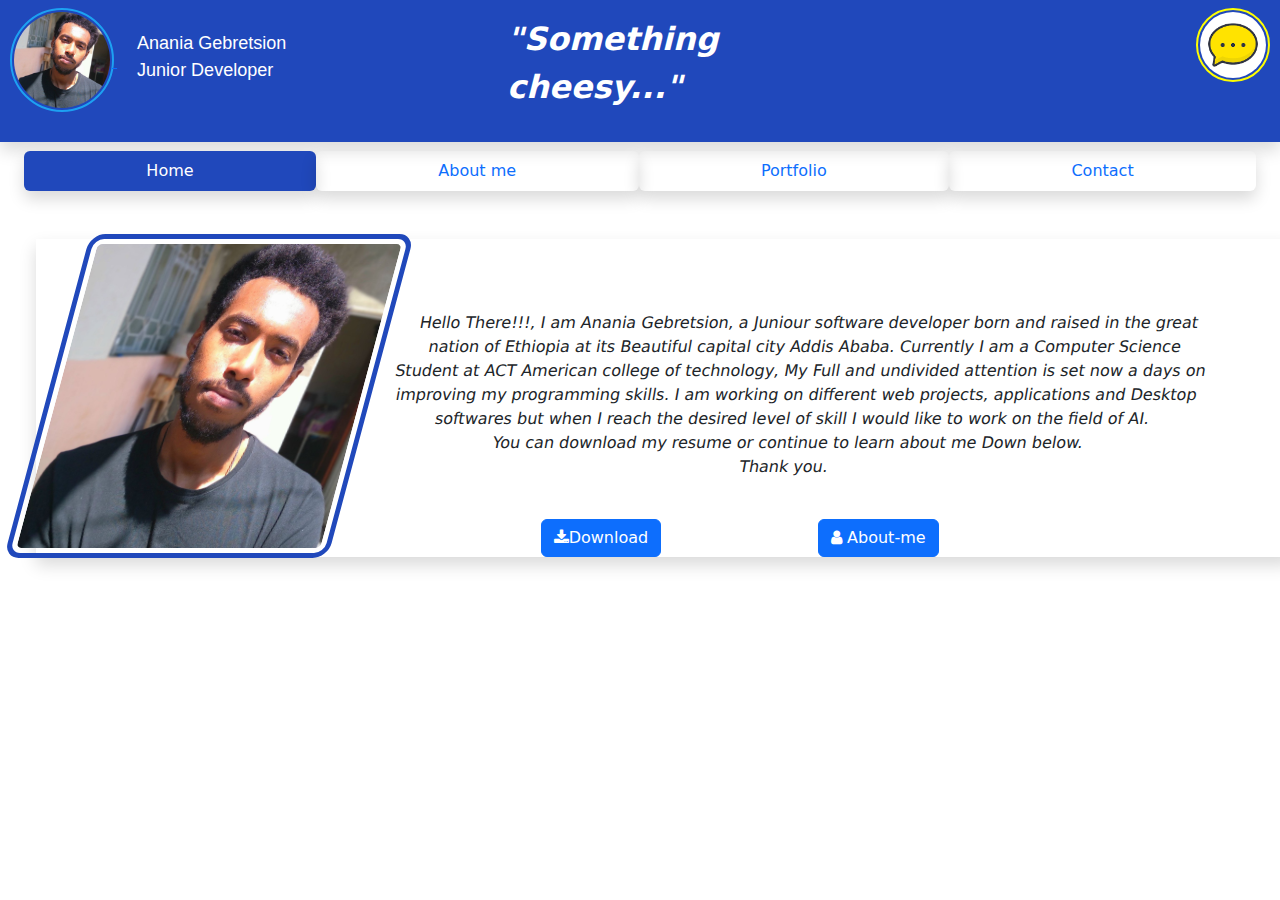
<file: index.html>
<!DOCTYPE html>
<html lang="en">

<head>
    <meta charset="utf-8">
    <meta name="viewport" content="width=device-width, initial-scale=1">
    <link rel="stylesheet" href="navvv.css">

    <title>Home</title>
    <link href="https://cdn.jsdelivr.net/npm/bootstrap@5.0.2/dist/css/bootstrap.min.css" rel="stylesheet">
    <link rel="stylesheet" href="https://cdnjs.cloudflare.com/ajax/libs/font-awesome/4.7.0/css/font-awesome.min.css">

</head>

<body>
    <header>
        <div class="shadow topbar container-fluid ">
            <div class="row">
            <div class="probar  col " >
                <a href="index.html">
                    <img src="propic.jpg" class="propic" alt="profile Image">
                </a>
                <p class="text">
                    Anania Gebretsion<br>
                    Junior Developer
                </p>
            </div>
                <div class="quote col-lg-3 col-md-1">
                   <blockquote>"Something cheesy..."</blockquote> 
                </div>
          <div class="col message">
            <a href="contact.html">
                <img src="message.png" class="messagepic"  alt="">
            </a>
          </div>
        </div>
        </div>
        <div class="m-4">
            <nav class=" nav nav-pills nav-fill ">

    <a href="index.html" class="shadow nav-item nav-link active" style="background-color: #2048bb;">Home</a>
                <a href="aboutme.html" class="shadow nav-item nav-link">About me</a>
                <a href="portfolio.html" class="shadow nav-item nav-link">Portfolio</a>
                <a href="contact.html" class="shadow nav-item nav-link">Contact</a>
            </nav>
        </div>
    </header>
    <div my-sm-3>
<br>
    </div>
    <main class="">
       <div class="container-fluid ">
        
            <div class="row ">

                <div class="clearfix mx-4">
            <img src="propic.jpg" class=" col-7 col-sm-3 mx-md-4  float-md-start mx-auto d-block mb-3 ms-md-3 photo" alt="...">
          <div class="col ml-4 pt-sm-5 px-md-4 shadow border-dark">
            <p class="paragraph">
                <br> Hello There!!!, I am Anania Gebretsion, a Juniour software developer born and raised in the great nation of Ethiopia at its Beautiful capital city Addis 
                Ababa. Currently I am a Computer Science Student at ACT American college of technology, My Full and undivided attention is set now a days on improving my programming skills.
                I am working on different web projects, applications and Desktop softwares but when I reach the desired level of skill I would like to work on the field of AI.<br>
                You can download my resume or continue to  learn about me  Down below. <br>Thank you. <br><br>
            </p>
            <div class="container">
                <div class="row justify-content-center">
                    <div class="col-4">

                <!-- <button class="btn" href="Anania Gebretsion.pdf"><i class="fa fa-download"></i> Download</button> -->
                <a href="Anania Gebretsion.pdf" class="btn btn-primary"><i class="fa fa-download"></i>Download</a>
                    </div>
                    <div class="col-4">
                        <a href="aboutme.html" class="btn btn-primary"><i class="fa fa-user" aria-hidden="true"></i>
                        </i>About-me</a>
                    </div>
                </div>
            </div>
        </div>
    </div>
          </div>
          </div>
        <!-- <div class="row  ">
            <div class="col-4 mx-3 px-2 clearfix" >
                <img src="propic.jpg" class="shadow img-fluid photo  " alt="">
            </div>
            <div class="paragraph col mx-lg-4 mx-md-3 mx-sm-0 px-3">
                <p> 
                    magnam dolore rem ea natus et, quasi labore quaerat dicta eos ipsa cupiditate voluptate! Quaerat a
                    autem, eos eveniet cupiditate nostrum. Lorem ipsum dolor sit, amet consectetur adipisicing elit.
                    Placeat dicta eos perspiciatis nisi, alias debitis asperiores reiciendis obcaecati fuga, sit
                    voluptas tempore illo pariatur blanditiis laboriosam animi similique, reprehenderit numquam. Lorem
                    ipsum dolor sit amet consectetur adipisicing elit. A et neque illo doloribus, quidem natus assumenda
                    fugiat similique! Expedita 
                </p>
            </div>
        </div> -->
       </div>
    </main>
</body>
<script src="https://cdn.jsdelivr.net/npm/bootstrap@5.0.2/dist/js/bootstrap.bundle.min.js"></script>

</html>
</file>
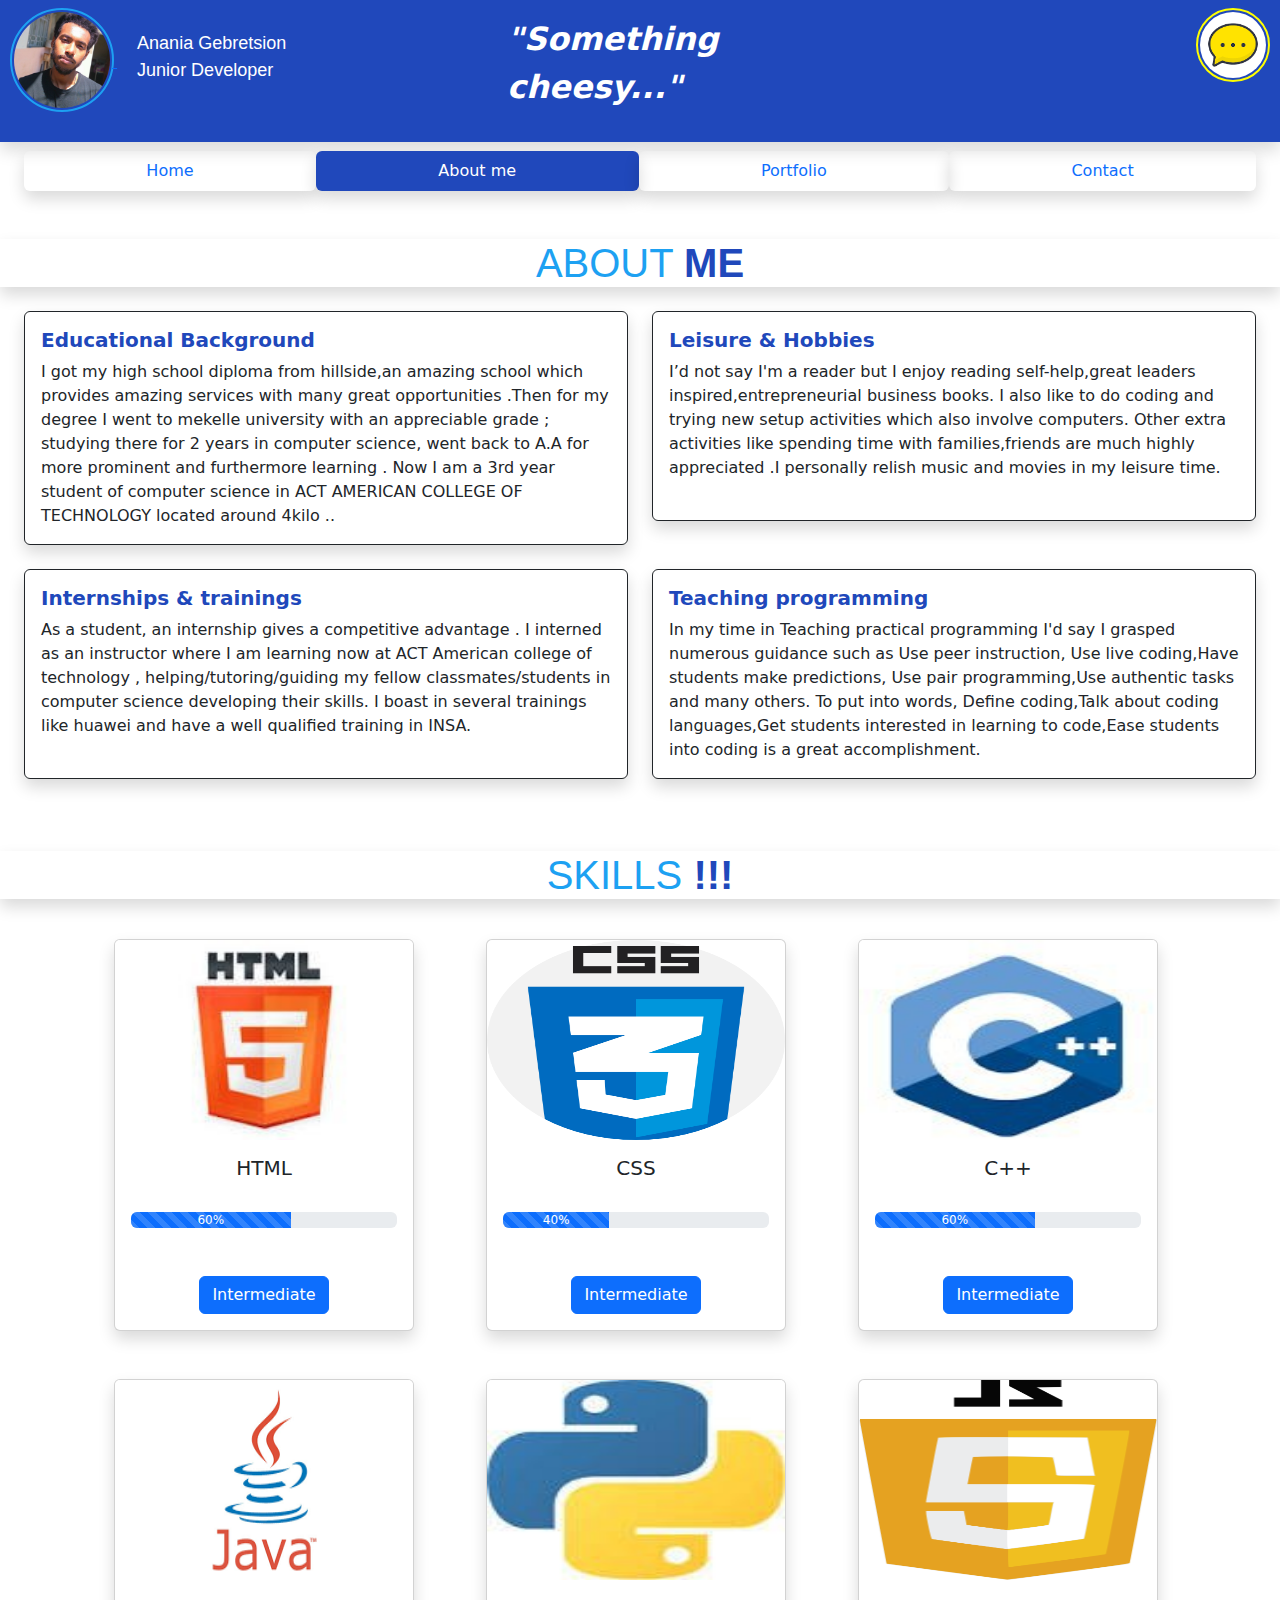
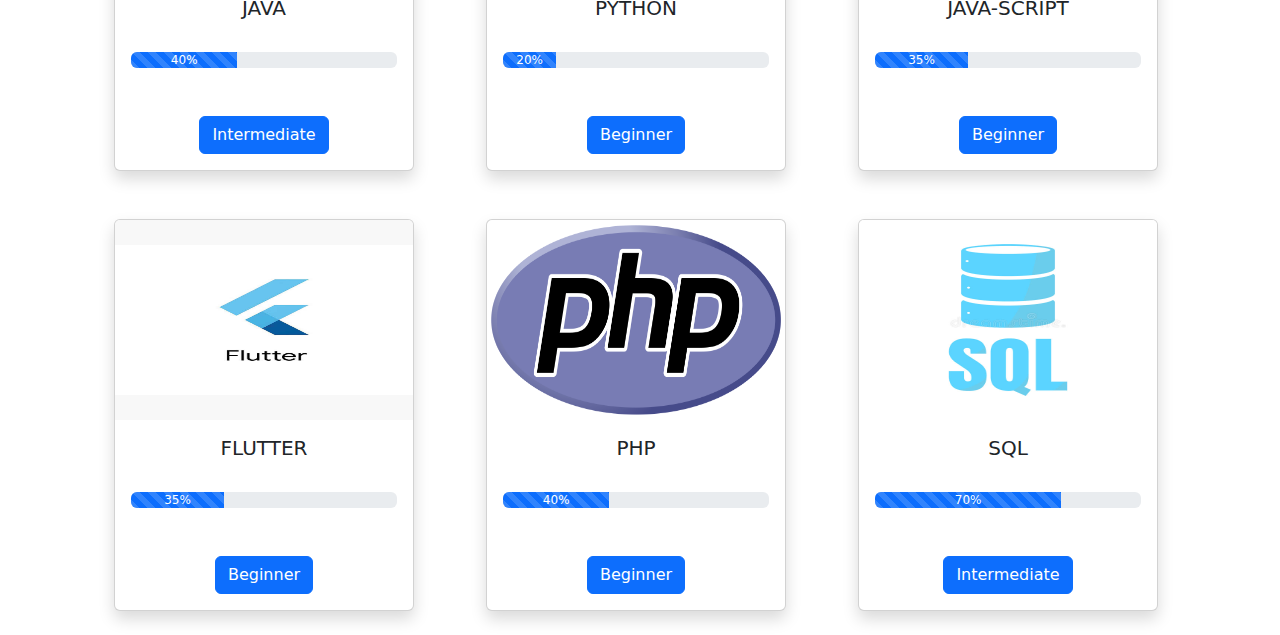
<file: aboutme.html>
<!DOCTYPE html>
<html lang="en">
<head>
    <meta charset="UTF-8">
    <meta http-equiv="X-UA-Compatible" content="IE=edge">
    <meta name="viewport" content="width=device-width, initial-scale=1.0">
    <link rel="stylesheet" href="navvv.css">
    <link href="https://cdn.jsdelivr.net/npm/bootstrap@5.0.2/dist/css/bootstrap.min.css" rel="stylesheet">

    <title>Document</title>
</head>
<body>
    <header>
        <div class="shadow topbar container-fluid ">
            <div class="row">
            <div class="probar  col " >
                <a href="index.html">
                    <img src="propic.jpg" class="propic" alt="profile Image">
                </a>
                <p class="text">
                    Anania Gebretsion<br>
                    Junior Developer
                </p>
            </div>
                <div class="quote col-lg-3 col-md-1">
                   <blockquote>"Something cheesy..."</blockquote> 
                </div>
                <div class="col message">
                    <a href="contact.html">
                        <img src="message.png" class="messagepic"  alt="">
                    </a>
                  </div>
          
        </div>
        </div>
        <div class="m-4">
            <nav class=" nav nav-pills nav-fill mynav">

    <a href="index.html" class="shadow nav-item nav-link" >Home</a>
                <a href="aboutme.html" class="shadow nav-item nav-link active"style="background-color: #2048bb;">About me</a>
                <a href="portfolio.html" class="shadow nav-item nav-link">Portfolio</a>
                <a href="contact.html" class="shadow nav-item nav-link">Contact</a>
            </nav>
        </div>
    </header>  
    <br>
<div class="container-fluid abouttext shadow">
    <h1><span class="aboutt">ABOUT</span>  <span class="me">ME</span> </h1>
</div>

    <div class="m-4">
        <div class="row">

            <div class="col-6">
                <div class="card shadow border-dark mb-4">
                    <div class="card-body text-dark">
                        <h5 class="card-title"><span class="me">Educational Background</span> </h5>
                        <p class="card-text"> I got my high school diploma from hillside,an amazing school which provides amazing services with many great opportunities  .Then for my degree I went to mekelle university with an appreciable grade ; studying there for 2 years in computer science, went back to A.A for more prominent and furthermore learning . Now I am a 3rd year student of computer science in ACT AMERICAN COLLEGE OF TECHNOLOGY located around 4kilo ..</p>
                    </div>
                </div>
            </div>
          
            <div class="col-6">
                <div class="card shadow border-dark mb-4">
                    <div class="card-body text-dark">
                        <h5 class="card-title"><span class="me"> Leisure & Hobbies</span></h5>
                        <p class="card-text"> I’d not say I'm a reader but I enjoy reading self-help,great leaders inspired,entrepreneurial business books. I also like to do coding and trying new setup activities which also involve computers. Other extra  activities like spending time with families,friends are much highly appreciated .I personally relish music and movies in my leisure time. <br><br></p>
                    </div>
                </div>
            </div>

            <div class="col-6">
                <div class="card shadow border-dark mb-4">
                    <div class="card-body text-dark">
                        <h5 class="card-title"><span class="me">Internships & trainings</span> </h5>
                        <p class="card-text">As a student, an internship gives a competitive advantage . I interned as an instructor where I am learning now at ACT American college of technology , helping/tutoring/guiding my fellow classmates/students in computer science developing their skills. I boast in several trainings like huawei and have a well qualified training in INSA. <br><br></p>
                    </div>
                </div>
            </div>
            
            <div class="col-6">
                <div class="card shadow border-dark mb-4">
                    <div class="card-body text-dark">
                        <h5 class="card-title"><span class="me"> Teaching programming</span></h5>
                        <p class="card-text">In my time in Teaching practical programming I'd say I grasped numerous guidance  such as Use peer instruction, Use live coding,Have students make predictions, Use pair programming,Use authentic tasks and many others. To put into words, Define coding,Talk about coding languages,Get students interested in learning to code,Ease students into coding is a great accomplishment.</p>
                    </div>
                </div>
            </div>
           
        </div>
    </div>


<br>
    <div class="shadow container-fluid abouttext">
        <h1><span class="aboutt">Skills</span>  <span class="me">!!!</span> </h1>
    </div><br>




    <div class="container-sm">
<div class="row  g-3 justify-content-md-center mx-auto">
    <div class="m-4 col">
        <div class="shadow card" style="width: 300px;">
            <img src="photo_2022-04-10_18-20-42.jpg"height="200rem" class="card-img-top" alt="Sample Image">
            <div class="card-body text-center">
                <h5 class="card-title"><span>HTML</span></h5><br>
                <div class="progress">
                    <div class="progress-bar progress-bar-striped progress-bar-animated" style="width: 60%">60%</div>
                </div><br><br>
                
                <a href="#" class="btn btn-primary">Intermediate</a>
            </div>
        </div>
    </div>

    <div class="m-4 col ">
        <div class="shadow card" style="width: 300px;">
            <img src="css.png" height="200rem" class="card-img-top" alt="Sample Image">
            <div class="card-body text-center">
                <h5 class="card-title"><span>CSS</span></h5>
                <br>
                <div class="progress">
                    <div class="progress-bar progress-bar-striped progress-bar-animated" style="width: 40%">40%</div>
                </div><br><br>                <a href="#" class="btn btn-primary">Intermediate</a>
            </div>
        </div>
    </div>
    <div class="m-4 col">
        <div class="shadow card" style="width: 300px;">
            <img src="c++.jpg"height="200rem" class="card-img-top" alt="Sample Image">
            <div class="card-body text-center">
                <h5 class="card-title"><span>C++</span></h5>
                <br>
                <div class="progress">
                    <div class="progress-bar progress-bar-striped progress-bar-animated" style="width: 60%">60%</div>
                </div><br><br>                <a href="#" class="btn btn-primary">Intermediate</a>
            </div>
        </div>
    </div>
    <div class="m-4 col">
        <div class="shadow card" style="width: 300px;">
            <img src="java.png"height="200rem" class="card-img-top" alt="Sample Image">
            <div class="card-body text-center">
                <h5 class="card-title"><span>JAVA</span></h5>
                <br>
                <div class="progress">
                    <div class="progress-bar progress-bar-striped progress-bar-animated" style="width: 40%">40%</div>
                </div><br><br>                <a href="#" class="btn btn-primary">Intermediate</a>
            </div>
        </div>
    </div>
    <div class="m-4 col">
        <div class="shadow card" style="width: 300px;">
            <img src="photo_2022-04-10_18-20-41.jpg"height="200rem" class="card-img-top" alt="Sample Image">
            <div class="card-body text-center">
                <h5 class="card-title"><span>PYTHON</span></h5>
                <br>
                <div class="progress">
                    <div class="progress-bar progress-bar-striped progress-bar-animated" style="width: 20%">20%</div>
                </div><br><br>                <a href="#" class="btn btn-primary">Beginner</a>
            </div>
        </div>
    </div>
    <div class="m-4 col">
        <div class="shadow card" style="width: 300px;">
            <img src="js.png"height="200rem" class="card-img-top" alt="Sample Image">
            <div class="card-body text-center">
                <h5 class="card-title"><span>JAVA-SCRIPT</span></h5>
                <br>
                <div class="progress">
                    <div class="progress-bar progress-bar-striped progress-bar-animated" style="width: 35%">35%</div>
                </div><br><br>                <a href="#" class="btn btn-primary">Beginner</a>
            </div>
        </div>
    </div>
    <div class="m-4 col">
        <div class="shadow card" style="width: 300px;">
            <img src="flutter.jpg"height="200rem" class="card-img-top" alt="Sample Image">
            <div class="card-body text-center">
                <h5 class="card-title"><span>FLUTTER</span></h5>
                <br>
                <div class="progress">
                    <div class="progress-bar progress-bar-striped progress-bar-animated" style="width: 35%">35%</div>
                </div><br><br>                <a href="#" class="btn btn-primary">Beginner</a>
            </div>
        </div>
    </div>
    <div class="m-4 col">
        <div class="shadow card" style="width: 300px;">
            <img src="php.png"height="200rem" class="card-img-top" alt="Sample Image">
            <div class="card-body text-center">
                <h5 class="card-title"><span>PHP</span></h5>
                <br>
                <div class="progress">
                    <div class="progress-bar progress-bar-striped progress-bar-animated" style="width: 40%">40%</div>
                </div><br><br>                <a href="#" class="btn btn-primary">Beginner</a>
            </div>
        </div>
    </div>

    <div class="m-4 col">
        <div class="shadow card" style="width: 300px;">
            <img src="sql2.jpg"height="200rem" class="card-img-top" alt="Sample Image">
            <div class="card-body text-center">
                <h5 class="card-title"><span>SQL</span></h5>
                <br>
                <div class="progress">
                    <div class="progress-bar progress-bar-striped progress-bar-animated" style="width: 70%">70%</div>
                </div><br><br>                <a href="#" class="btn btn-primary">Intermediate</a>
            </div>
        </div>
    </div>

</div>
</div>
    <script src="https://cdn.jsdelivr.net/npm/bootstrap@5.0.2/dist/js/bootstrap.bundle.min.js"></script>
</body>
</html>
</file>
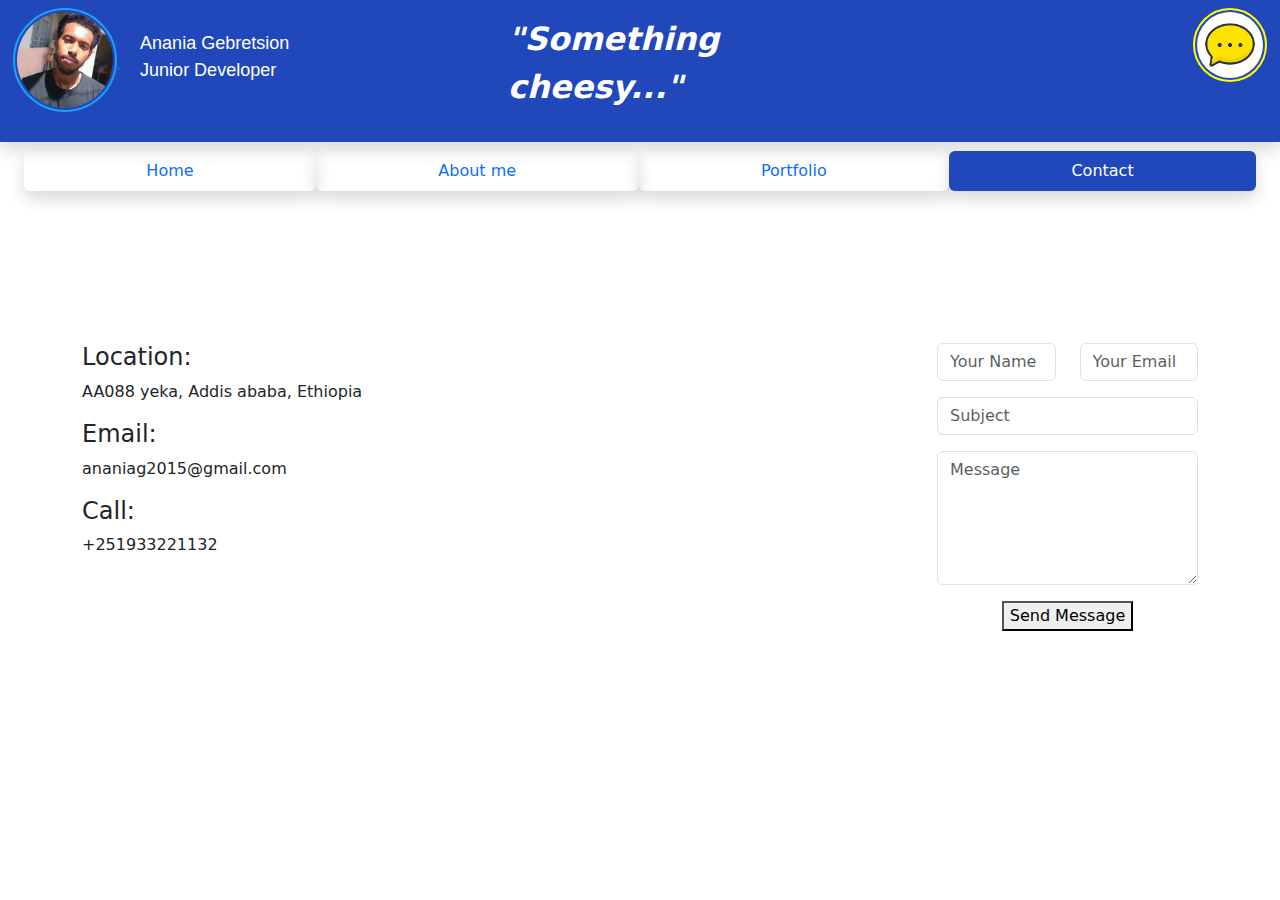
<file: contact.html>
<!DOCTYPE html>
<html lang="en">
<head>
    <meta charset="UTF-8">
    <title>contact me</title>
    <link href="https://cdn.jsdelivr.net/npm/bootstrap@5.1.3/dist/css/bootstrap.min.css" rel="stylesheet">
    <link rel="stylesheet" href="navvv.css">
    <style>
        

        .bg {
           
        }

        .ppp {
            padding-right: 30px;
        }

        .fon {
            color: green;
        }
    </style>
</head>
<body class="bg">
        <header>
            <div class="shadow topbar container-fluid ">
                <div class="row">
                <div class="probar  col " >
                    <a href="index.html">
                        <img src="propic.jpg" class="propic" alt="profile Image">
                    </a>
                    <p class="text">
                        Anania Gebretsion<br>
                        Junior Developer
                    </p>
                </div>
                    <div class="quote col-lg-3 col-md-1">
                       <blockquote>"Something cheesy..."</blockquote> 
                    </div>
              <div class="col message">
                <a href="contact.html">
                    <img src="message.png" class="messagepic"  alt="">
                </a>
              </div>
            </div>
            </div>
            <div class="m-4">
                <nav class=" nav nav-pills nav-fill ">
    
        <a href="index.html" class="shadow nav-item nav-link " >Home</a>
                    <a href="aboutme.html" class="shadow nav-item nav-link">About me</a>
                    <a href="portfolio.html" class="shadow nav-item nav-link">Portfolio</a>
                    <a href="contact.html" class="shadow nav-item nav-link active" style="background-color: #2048bb;">Contact</a>
                </nav>
            </div>
        </header>
        <div my-sm-3>
    <br>
        </div>
        


        <section id="contact" class="contact">
            <div class="container pt-5" data-aos="fade-up">
      
              <div class="section-title align-items-center">
                <h2></h2>
              </div>
      
              <div class="row mt-1 pt-5">
      
                <div class="col-lg-4">
                  <div class="info">
                    <div class="address">
                      
                      <h4>Location:</h4>
                      <p>AA088 yeka, Addis ababa, Ethiopia</p>
                    </div>
      
                    <div class="email">
                      <i class="bi bi-envelope"></i>
                      <h4>Email:</h4>
                      <p>ananiag2015@gmail.com</p>
                    </div>
      
                    <div class="phone">
                      
                      <h4>Call:</h4>
                      <p>+251933221132</p>
                    </div>
      
                  </div>
      
                </div>
    
    
    
    
                <div class="col">
                    
                    <iframe class="col-sm-8" src="https://www.google.com/maps/embed?pb=!1m18!1m12!1m3!1d126136.17923455565!2d38.71273242253717!3d8.90229900668382!2m3!1f0!2f0!3f0!3m2!1i1024!2i768!4f13.1!3m3!1m2!1s0x164b837570f9a759%3A0x8232b0c0b8fdf46d!2sAkaki%20Kality%2C%20Addis%20Ababa!5e0!3m2!1sen!2set!4v1649189322248!5m2!1sen!2set" height="450" style="border:0;" allowfullscreen="" loading="lazy" referrerpolicy="no-referrer-when-downgrade"></iframe>
                  </div>
    
    
    
    
      
                <div class="col-lg-3 mt-5 mt-lg-0">
      
                  <form action="contact.php" method="post" role="form" class="php-email-form">
                    <div class="row">
                      <div class="col-md-6 form-group">
                        <input type="text" name="name" class="form-control" id="name" placeholder="Your Name" required="">
                      </div>
                      <div class="col-md-6 form-group mt-3 mt-md-0">
                        <input type="email" class="form-control" name="email" id="email" placeholder="Your Email" required="">
                      </div>
                    </div>
                    <div class="form-group mt-3">
                      <input type="text" class="form-control" name="subject" id="subject" placeholder="Subject" required="">
                    </div>
                    <div class="form-group mt-3">
                      <textarea class="form-control" name="message" rows="5" placeholder="Message" required=""></textarea>
                    </div>
                    
                    <div class="text-center pt-3"><button type="submit">Send Message</button></div>
                  </form>
      
                </div>
      
              </div>
      
            </div>
          </section>
</body>
</html>
</file>
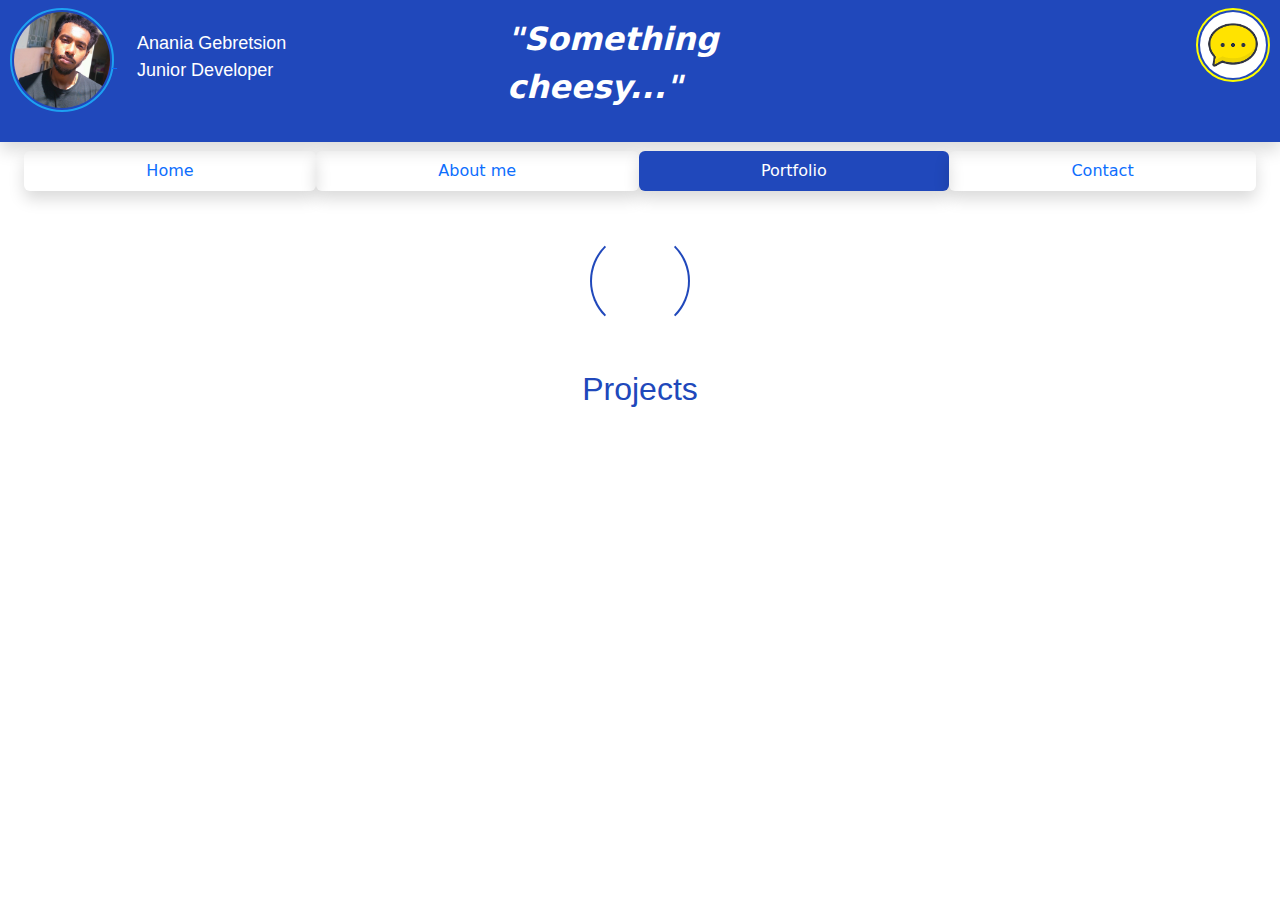
<file: portfolio.html>
<!DOCTYPE html>
<html>



<head>



<title>Portfolio</title>


<meta http-equiv="content-type" content="text/html; charset=UTF-8" />
    <script src="app.js"></script>

    <link rel="stylesheet" type="text/css" href="style.css" />

    <link rel="stylesheet" href="navvv.css">
    <link href="https://cdn.jsdelivr.net/npm/bootstrap@5.0.2/dist/css/bootstrap.min.css" rel="stylesheet">
    <link rel="stylesheet" href="https://cdnjs.cloudflare.com/ajax/libs/font-awesome/4.7.0/css/font-awesome.min.css">



</head>

<body>
    <header>
        <div class="shadow topbar container-fluid ">
            <div class="row">
            <div class="probar  col " >
                <a href="index.html">
                    <img src="propic.jpg" class="propic" alt="profile Image">
                </a>
                <p class="text">
                    Anania Gebretsion<br>
                    Junior Developer
                </p>
            </div>
                <div class="quote col-lg-3 col-md-1">
                   <blockquote>"Something cheesy..."</blockquote> 
                </div>
          <div class="col message">
            <a href="contact.html">
                <img src="message.png" class="messagepic"  alt="">
            </a>
          </div>
        </div>
        </div>
        <div class="m-4">
            <nav class=" nav nav-pills nav-fill ">

    <a href="index.html" class="shadow nav-item nav-link " >Home</a>
                <a href="aboutme.html" class="shadow nav-item nav-link">About me</a>
                <a href="portfolio.html" class="shadow nav-item nav-link active" style="background-color: #2048bb;">Portfolio</a>
                <a href="contact.html" class="shadow nav-item nav-link">Contact</a>
            </nav>
        </div>
    </header>


<main>

    <div class="loading-container">
        
        <div class="loading"></div>
        <div id="loading-text">Coming Soon</div>

    </div>
    
    <!--// Link Attribution -->
    <a href="http://phoenixdesignset.com/" title="domsammut.com" id="link">Projects</a>

</main>

</body>
</html>
</file>
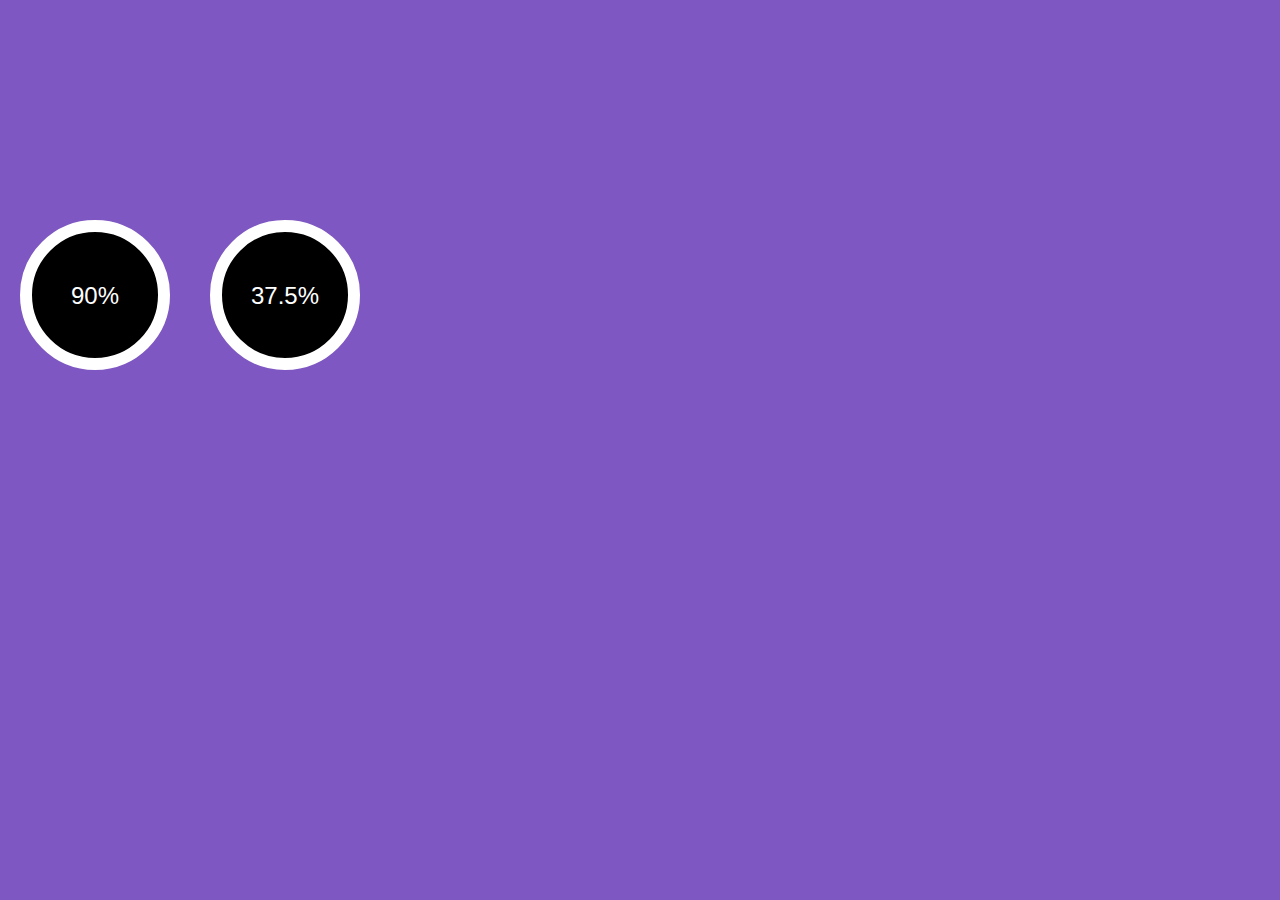
<file: progress.html>
<!DOCTYPE html>
<html lang="en">
<head>
    <meta charset="UTF-8">
    <meta http-equiv="X-UA-Compatible" content="IE=edge">
    <meta name="viewport" content="width=device-width, initial-scale=1.0">
    <link href="//maxcdn.bootstrapcdn.com/bootstrap/3.3.0/css/bootstrap.min.css" rel="stylesheet" id="bootstrap-css">
    <link rel="stylesheet" href="pprogress.css">
    <script src="//maxcdn.bootstrapcdn.com/bootstrap/3.3.0/js/bootstrap.min.js"></script>
    <script src="//code.jquery.com/jquery-1.11.1.min.js"></script>
<!------ Include the above in your HEAD tag ---------->
    <title>Document</title>
</head>
<body>

    <div class="row d-flex justify-content-center mt-100">
        <div class="col-md-6">
            <div class="progress blue"> <span class="progress-left"> <span class="progress-bar"></span> </span> <span class="progress-right"> <span class="progress-bar"></span> </span>
                <div class="progress-value">90%</div>
            </div>
            <div class="progress yellow"> <span class="progress-left"> <span class="progress-bar"></span> </span> <span class="progress-right"> <span class="progress-bar"></span> </span>
                <div class="progress-value">37.5%</div>
            </div>
        </div>
    </div>

</body>

</html>
</file>
<file: navvv.css>
.topbar {
  padding: 15px;
  border: 0px solid #666;
  margin-top: 0px;
  margin-left: 0px;
  margin-right: 0px;
  margin-bottom: -15px;
 
  background-color: #2048bb;
}
.propic {
  width: 100px;
  height: 100px;
  margin-top: -5px;
  border-radius: 100%;
  border: 2px solid transparent;
  outline: 2px solid #1da1f2;
}
.probar {
  text-align: left;

}
.text {
  display: inline-block;
  vertical-align: top;
  margin-left: 20px;
  margin-top: 15px;
  font-family: Arial;
  font-size: large;
  line-height: 150%;
  color: white;
}
.quote {
  display: inline-block;
  vertical-align: top;
margin-left: 30px;
  color: white;
  font-size: xx-large;
  text-align: left;
  font-weight: bolder;
  font-style: italic;
}
.nav-item nav-link active {
  background-color: #2048bb;
}



.aboutme {
  display: inline-block;
  margin-left: 50px;
}

/* top part including the nav bar ends here */

.parallelogram {
  width: 400px;
  height: 450px;
  transform: skew(-15deg);
  background-color: #2048bb;
  margin-left: 60px;
  shape-outside: margin-box;
  border-radius: 10px;
}
.photo {
  transform: skew(-15deg);
margin-left:30px;
border-color: #2048bb;
border: 5px solid transparent;
  border-radius: 10px;
margin-right: 5px;
outline: 5px solid #2048bb;

}
.paragraph{
  transform: skew(-10deg);
text-align: center;
margin-right: 5%;
padding-right: 5px;
}
.about{
  transform: skew(-15deg);
margin-left:10px;
}
.abouttext{
  font-size: 110px;
  text-align: center;
  font-weight: bold;
  color: #666;
  box-sizing: border-box;
  text-transform: uppercase;
  font-family: 'Poppins', sans-serif;
}
.me{
  color: #2048bb;
  font-weight: bold;
}
.card1{
  
  border-color: #2048bb;
border: 5px solid transparent;
}
.aboutt{
color: #1da1f2;
}
.messagepic{
  width: 70px;
  height: 70px;
  margin-top: -5px;
  border-radius: 100%;
  border: 2px solid transparent;
  outline: 2px solid yellow;
}
.message{
 text-align: right;
}
</file>
<file: style.css>
#link {color: #2048bb;display:block;font: xx-large "Helvetica Neue", Helvetica, Arial, sans-serif;text-align:center; text-decoration: none;}
#link:hover {color: #CCCCCC}

#link, #link:hover {-webkit-transition: color 0.5s ease-out;-moz-transition: color 0.5s ease-out;-ms-transition: color 0.5s ease-out;-o-transition: color 0.5s ease-out;transition: color 0.5s ease-out;}

/** BEGIN CSS **/
        body {background:#2048bb;}
        @keyframes rotate-loading {
            0%  {transform: rotate(0deg);-ms-transform: rotate(0deg); -webkit-transform: rotate(0deg); -o-transform: rotate(0deg); -moz-transform: rotate(0deg);}
            100% {transform: rotate(360deg);-ms-transform: rotate(360deg); -webkit-transform: rotate(360deg); -o-transform: rotate(360deg); -moz-transform: rotate(360deg);}
        }

        @-moz-keyframes rotate-loading {
            0%  {transform: rotate(0deg);-ms-transform: rotate(0deg); -webkit-transform: rotate(0deg); -o-transform: rotate(0deg); -moz-transform: rotate(0deg);}
            100% {transform: rotate(360deg);-ms-transform: rotate(360deg); -webkit-transform: rotate(360deg); -o-transform: rotate(360deg); -moz-transform: rotate(360deg);}
        }

        @-webkit-keyframes rotate-loading {
            0%  {transform: rotate(0deg);-ms-transform: rotate(0deg); -webkit-transform: rotate(0deg); -o-transform: rotate(0deg); -moz-transform: rotate(0deg);}
            100% {transform: rotate(360deg);-ms-transform: rotate(360deg); -webkit-transform: rotate(360deg); -o-transform: rotate(360deg); -moz-transform: rotate(360deg);}
        }

        @-o-keyframes rotate-loading {
            0%  {transform: rotate(0deg);-ms-transform: rotate(0deg); -webkit-transform: rotate(0deg); -o-transform: rotate(0deg); -moz-transform: rotate(0deg);}
            100% {transform: rotate(360deg);-ms-transform: rotate(360deg); -webkit-transform: rotate(360deg); -o-transform: rotate(360deg); -moz-transform: rotate(360deg);}
        }

        @keyframes rotate-loading {
            0%  {transform: rotate(0deg);-ms-transform: rotate(0deg); -webkit-transform: rotate(0deg); -o-transform: rotate(0deg); -moz-transform: rotate(0deg);}
            100% {transform: rotate(360deg);-ms-transform: rotate(360deg); -webkit-transform: rotate(360deg); -o-transform: rotate(360deg); -moz-transform: rotate(360deg);}
        }

        @-moz-keyframes rotate-loading {
            0%  {transform: rotate(0deg);-ms-transform: rotate(0deg); -webkit-transform: rotate(0deg); -o-transform: rotate(0deg); -moz-transform: rotate(0deg);}
            100% {transform: rotate(360deg);-ms-transform: rotate(360deg); -webkit-transform: rotate(360deg); -o-transform: rotate(360deg); -moz-transform: rotate(360deg);}
        }

        @-webkit-keyframes rotate-loading {
            0%  {transform: rotate(0deg);-ms-transform: rotate(0deg); -webkit-transform: rotate(0deg); -o-transform: rotate(0deg); -moz-transform: rotate(0deg);}
            100% {transform: rotate(360deg);-ms-transform: rotate(360deg); -webkit-transform: rotate(360deg); -o-transform: rotate(360deg); -moz-transform: rotate(360deg);}
        }

        @-o-keyframes rotate-loading {
            0%  {transform: rotate(0deg);-ms-transform: rotate(0deg); -webkit-transform: rotate(0deg); -o-transform: rotate(0deg); -moz-transform: rotate(0deg);}
            100% {transform: rotate(360deg);-ms-transform: rotate(360deg); -webkit-transform: rotate(360deg); -o-transform: rotate(360deg); -moz-transform: rotate(360deg);}
        }

        @keyframes loading-text-opacity {
            0%  {opacity: 0}
            20% {opacity: 0}
            50% {opacity: 1}
            100%{opacity: 0}
        }

        @-moz-keyframes loading-text-opacity {
            0%  {opacity: 0}
            20% {opacity: 0}
            50% {opacity: 1}
            100%{opacity: 0}
        }

        @-webkit-keyframes loading-text-opacity {
            0%  {opacity: 0}
            20% {opacity: 0}
            50% {opacity: 1}
            100%{opacity: 0}
        }

        @-o-keyframes loading-text-opacity {
            0%  {opacity: 0}
            20% {opacity: 0}
            50% {opacity: 1}
            100%{opacity: 0}
        }
        .loading-container,
        .loading {
            height: 100px;
            position: relative;
            width: 100px;
            border-radius: 100%;
        }


        .loading-container { margin: 40px auto }

        .loading {
            border: 2px solid transparent;
            border-color: transparent #2048bb transparent #2048bb;
            -moz-animation: rotate-loading 1.5s linear 0s infinite normal;
            -moz-transform-origin: 50% 50%;
            -o-animation: rotate-loading 1.5s linear 0s infinite normal;
            -o-transform-origin: 50% 50%;
            -webkit-animation: rotate-loading 1.5s linear 0s infinite normal;
            -webkit-transform-origin: 50% 50%;
            animation: rotate-loading 1.5s linear 0s infinite normal;
            transform-origin: 50% 50%;
        }

        .loading-container:hover .loading {
            border-color: transparent #2048bb transparent #2048bb;
        }
        .loading-container:hover .loading,
        .loading-container .loading {
            -webkit-transition: all 0.5s ease-in-out;
            -moz-transition: all 0.5s ease-in-out;
            -ms-transition: all 0.5s ease-in-out;
            -o-transition: all 0.5s ease-in-out;
            transition: all 0.5s ease-in-out;
        }

        #loading-text {
            -moz-animation: loading-text-opacity 2s linear 0s infinite normal;
            -o-animation: loading-text-opacity 2s linear 0s infinite normal;
            -webkit-animation: loading-text-opacity 2s linear 0s infinite normal;
            animation: loading-text-opacity 2s linear 0s infinite normal;
            color: #2048bb;
            font-family: "Helvetica Neue, "Helvetica", ""arial";
            font-size: 10px;
            font-weight: bold;
            margin-top: 45px;
            opacity: 0;
            position: absolute;
            text-align: center;
            text-transform: uppercase;
            top: 0;
            width: 100px;
        }
</file>
<file: pprogress.css>
body {
    background-color: #7E57C2
}

.mt-100 {
    margin-top: 200px
}

.progress {
    width: 150px;
    height: 150px !important;
    float: left;
    line-height: 150px;
    background: none;
    margin: 20px;
    box-shadow: none;
    position: relative
}

.progress:after {
    content: "";
    width: 100%;
    height: 100%;
    border-radius: 50%;
    border: 12px solid #fff;
    position: absolute;
    top: 0;
    left: 0
}

.progress>span {
    width: 50%;
    height: 100%;
    overflow: hidden;
    position: absolute;
    top: 0;
    z-index: 1
}

.progress .progress-left {
    left: 0
}

.progress .progress-bar {
    width: 100%;
    height: 100%;
    background: none;
    border-width: 12px;
    border-style: solid;
    position: absolute;
    top: 0
}

.progress .progress-left .progress-bar {
    left: 100%;
    border-top-right-radius: 80px;
    border-bottom-right-radius: 80px;
    border-left: 0;
    -webkit-transform-origin: center left;
    transform-origin: center left
}

.progress .progress-right {
    right: 0
}

.progress .progress-right .progress-bar {
    left: -100%;
    border-top-left-radius: 80px;
    border-bottom-left-radius: 80px;
    border-right: 0;
    -webkit-transform-origin: center right;
    transform-origin: center right;
    animation: loading-1 1.8s linear forwards
}

.progress .progress-value {
    width: 90%;
    height: 90%;
    border-radius: 50%;
    background: #000;
    font-size: 24px;
    color: #fff;
    line-height: 135px;
    text-align: center;
    position: absolute;
    top: 5%;
    left: 5%
}

.progress.blue .progress-bar {
    border-color: #049dff
}

.progress.blue .progress-left .progress-bar {
    animation: loading-2 1.5s linear forwards 1.8s
}

.progress.yellow .progress-bar {
    border-color: #fdba04
}

.progress.yellow .progress-right .progress-bar {
    animation: loading-3 1.8s linear forwards
}

.progress.yellow .progress-left .progress-bar {
    animation: none
}

@keyframes loading-1 {
    0% {
        -webkit-transform: rotate(0deg);
        transform: rotate(0deg)
    }

    100% {
        -webkit-transform: rotate(180deg);
        transform: rotate(180deg)
    }
}

@keyframes loading-2 {
    0% {
        -webkit-transform: rotate(0deg);
        transform: rotate(0deg)
    }

    100% {
        -webkit-transform: rotate(144deg);
        transform: rotate(144deg)
    }
}

@keyframes loading-3 {
    0% {
        -webkit-transform: rotate(0deg);
        transform: rotate(0deg)
    }

    100% {
        -webkit-transform: rotate(135deg);
        transform: rotate(135deg)
    }
}
</file>
